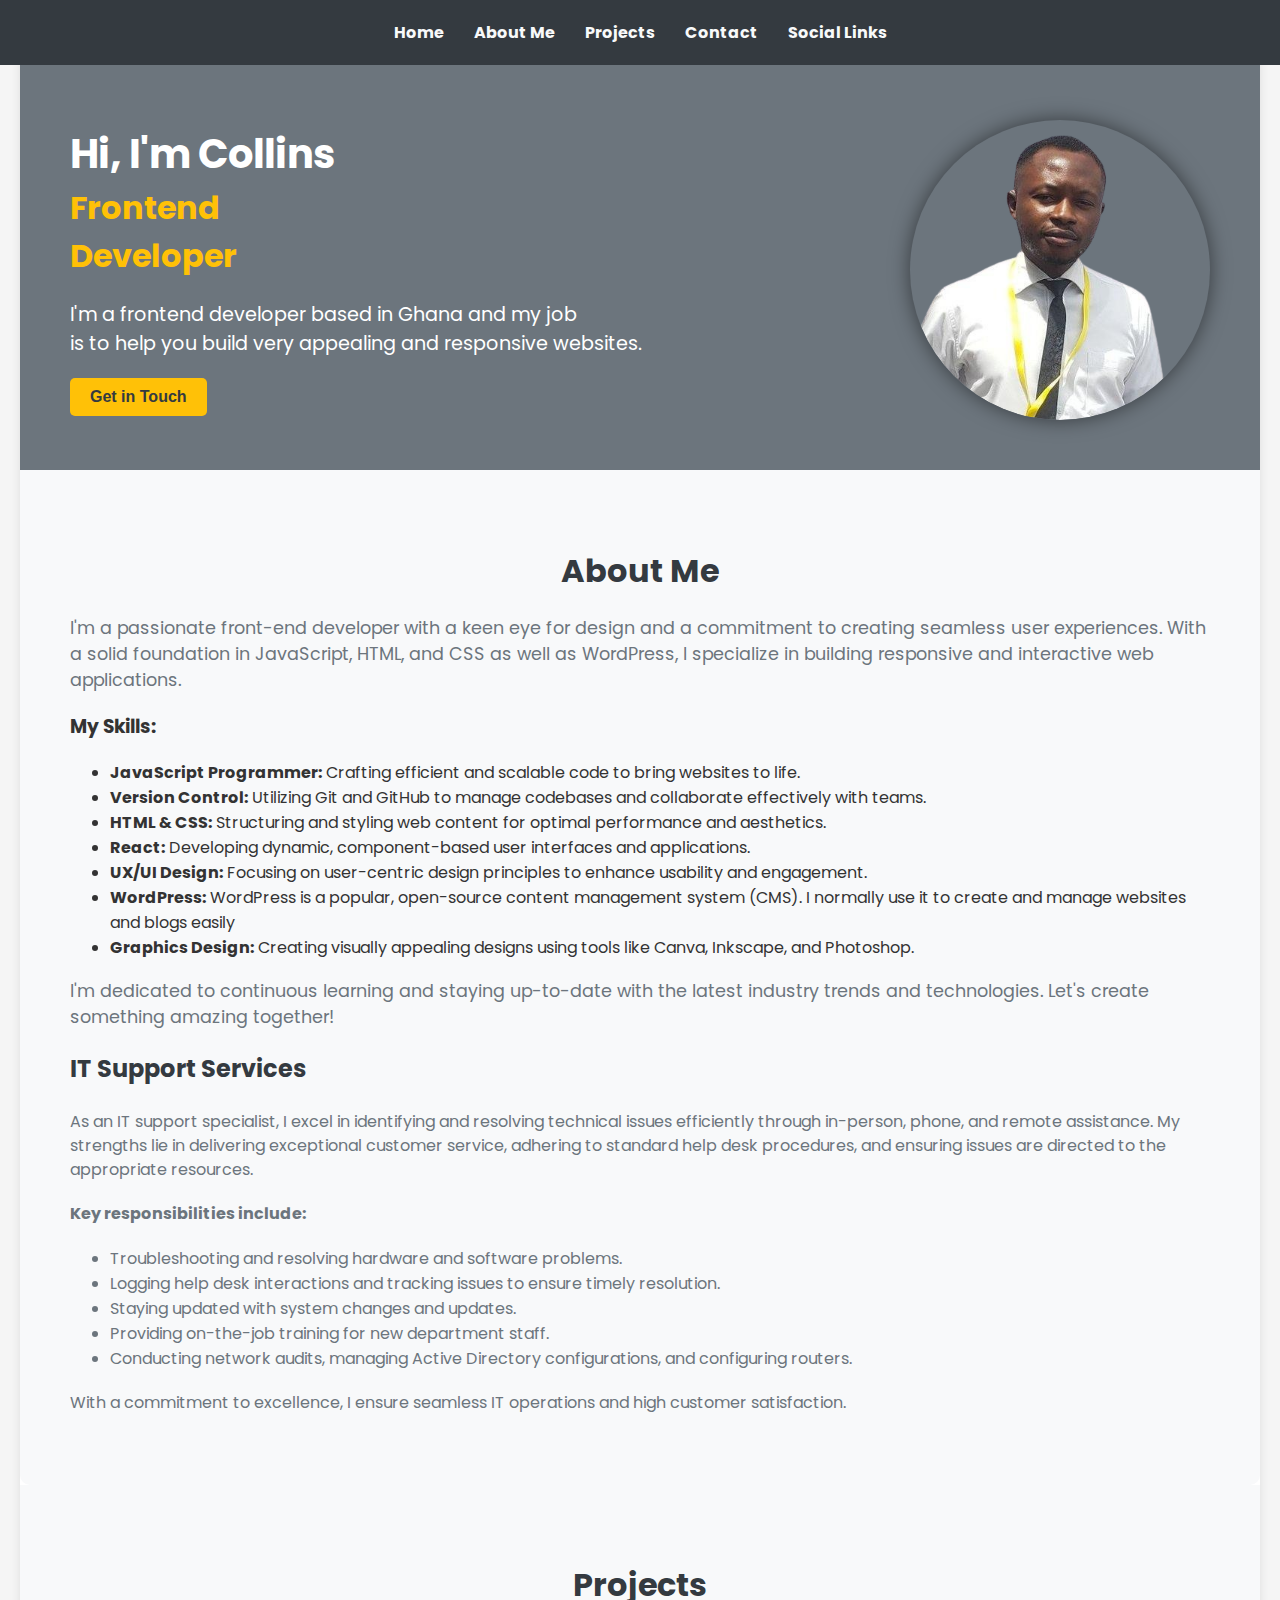
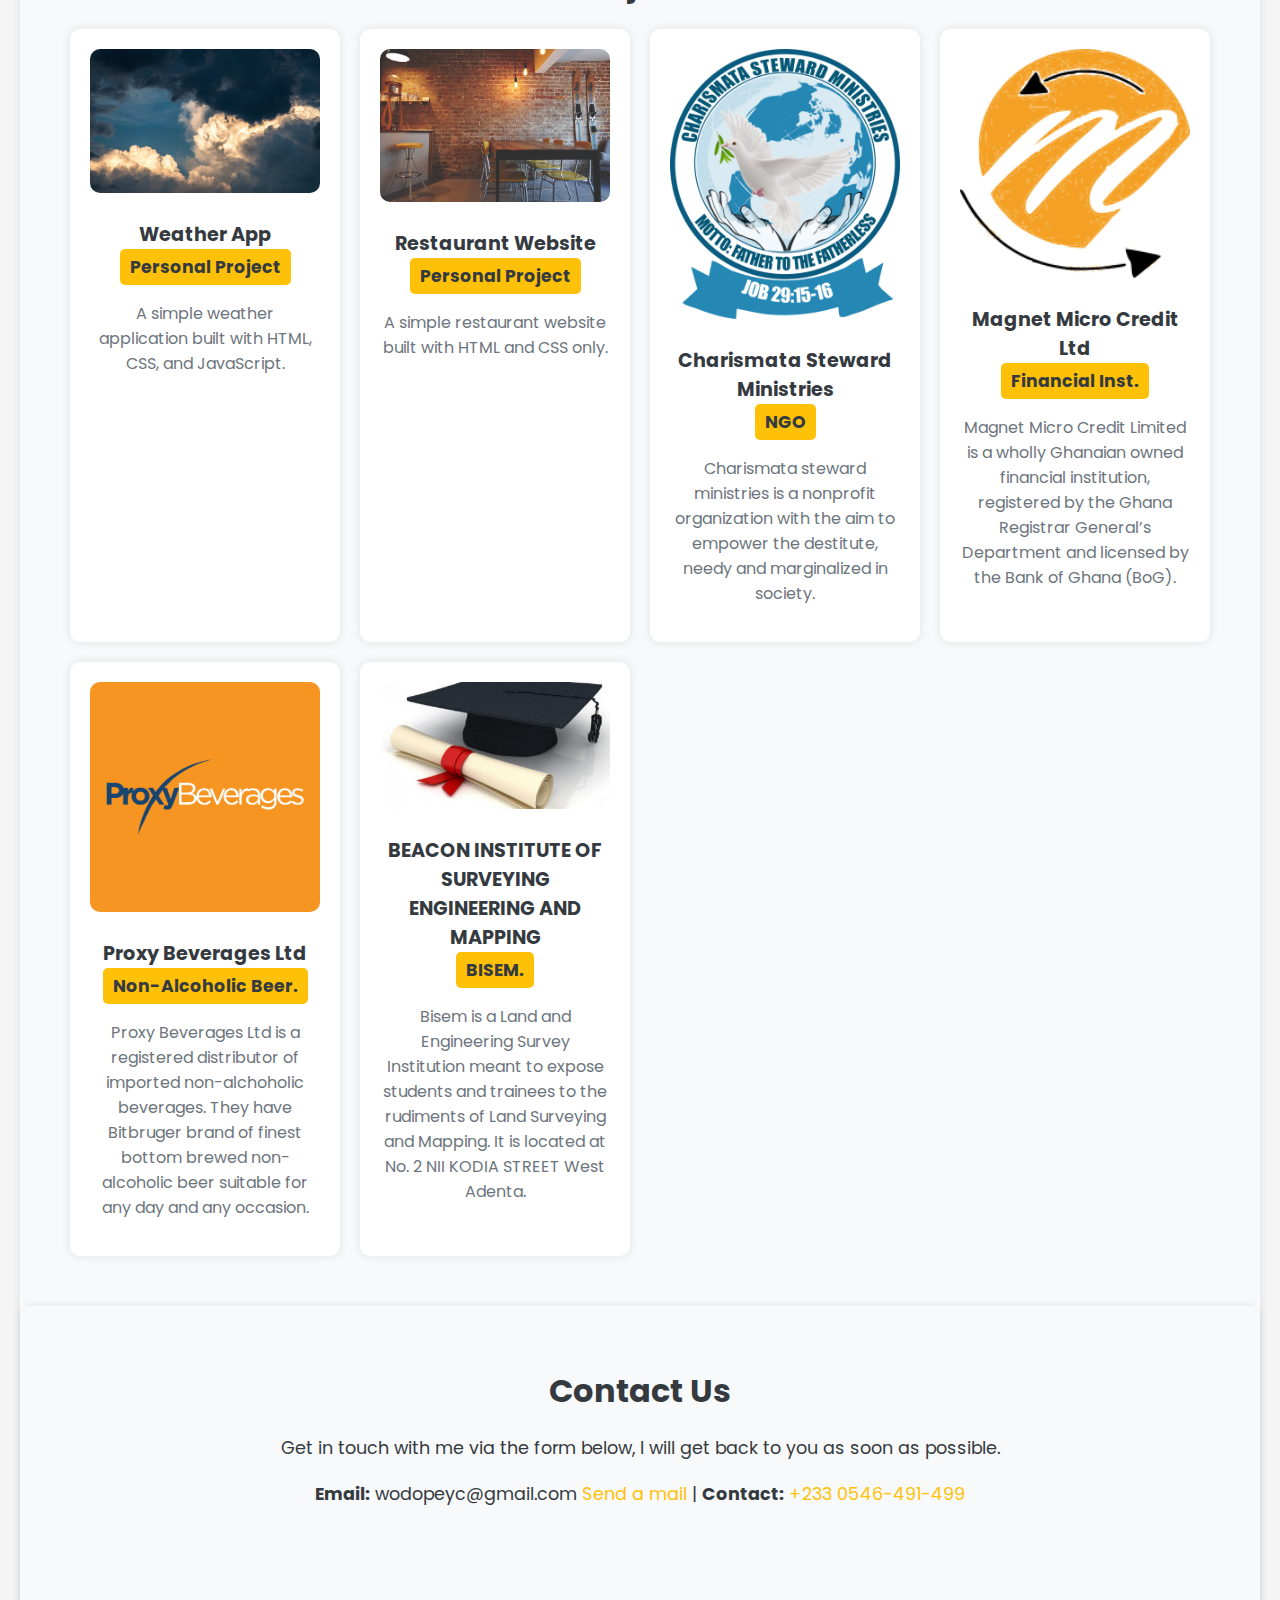
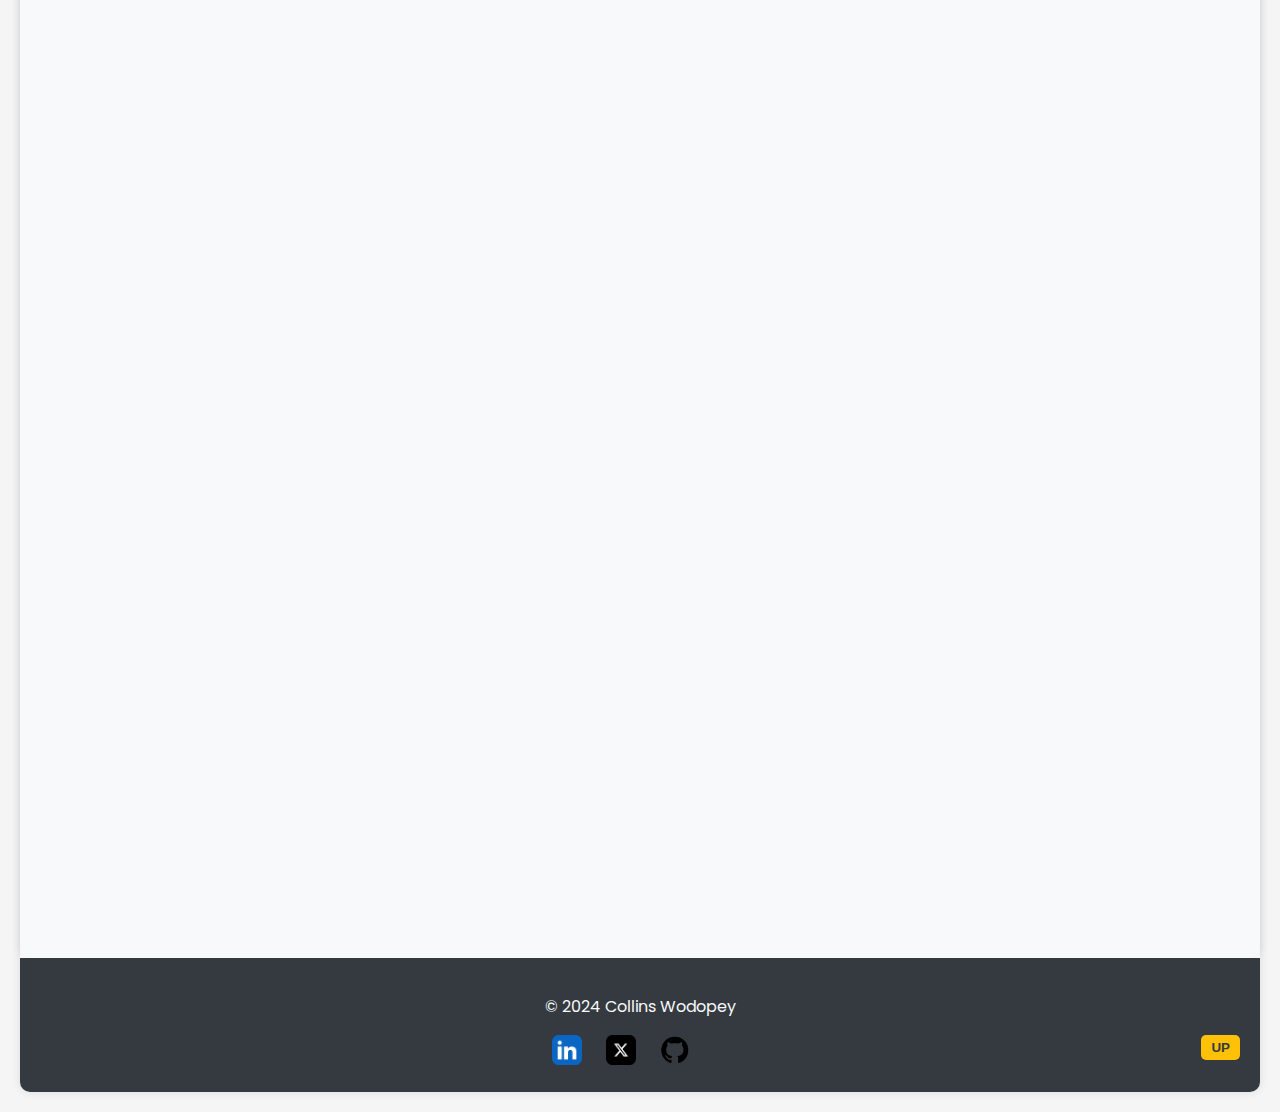
<file: index.html>
<!DOCTYPE html>
<html lang="en">
<head>
    <meta charset="UTF-8">
    <meta name="viewport" content="width=device-width, initial-scale=1.0">
    <meta name="description" content="Collins Wodopey's portfolio showcasing frontend development, IT support, and graphic design projects.">
    <title>Collins' Portfolio</title>
    <link rel="stylesheet" href="./style.css">
    <link href="https://fonts.googleapis.com/css2?family=Poppins:wght@300;400;600&display=swap" rel="stylesheet">
</head>
<body>
    <div class="container">
        <header>
            <nav>
                <ul>
                    <li><a href="#hero" id="home">Home</a></li>
                    <li><a href="#about">About Me</a></li>
                    <li><a href="#projects">Projects</a></li>
                    <li><a href="#call">Contact</a></li>
                    <li><a href="#socials">Social Links</a></li>
                </ul>
            </nav>
        </header>

        <section id="hero" class="hero-section">
            <div class="hero-text">
                <h1>Hi, I'm Collins</h1>
                <h2>Frontend<br>Developer</h2>
                <p>I'm a frontend developer based in Ghana and my job<br> is to help you build very appealing and responsive websites.</p>
                <a href="#call">
                    <button class="get-in-touch"><strong>Get in Touch</strong></button>
                </a>
            </div>
            <div class="hero-image">
                <img src="./collins.png" alt="Collins' Photo" loading="lazy">
            </div>
        </section>

        <section id="about" class="about-section">
            <h2>About Me</h2>
            <p>I'm a passionate front-end developer with a keen eye for design and a commitment to creating seamless user experiences. With a solid foundation in JavaScript, HTML, and CSS as well as WordPress, I specialize in building responsive and interactive web applications.</p>

            <h3>My Skills:</h3>
            <ul>
                <li><strong>JavaScript Programmer:</strong> Crafting efficient and scalable code to bring websites to life.</li>
                <li><strong>Version Control:</strong> Utilizing Git and GitHub to manage codebases and collaborate effectively with teams.</li>
                <li><strong>HTML & CSS:</strong> Structuring and styling web content for optimal performance and aesthetics.</li>
                <li><strong>React:</strong> Developing dynamic, component-based user interfaces and applications.</li>
                <li><strong>UX/UI Design:</strong> Focusing on user-centric design principles to enhance usability and engagement.</li>
                <li><strong>WordPress:</strong> WordPress is a popular, open-source content management system (CMS). I normally use it to create and manage websites and blogs easily</li>
                <li><strong>Graphics Design:</strong> Creating visually appealing designs using tools like Canva, Inkscape, and Photoshop.</li>
            </ul>
            <p>I'm dedicated to continuous learning and staying up-to-date with the latest industry trends and technologies. Let's create something amazing together!</p>

            <div class="skills-experience">
                <h3>IT Support Services</h3>
                <p>As an IT support specialist, I excel in identifying and resolving technical issues efficiently through in-person, phone, and remote assistance. My strengths lie in delivering exceptional customer service, adhering to standard help desk procedures, and ensuring issues are directed to the appropriate resources.</p>
                <p><strong>Key responsibilities include:</strong></p>
                <ul>
                    <li>Troubleshooting and resolving hardware and software problems.</li>
                    <li>Logging help desk interactions and tracking issues to ensure timely resolution.</li>
                    <li>Staying updated with system changes and updates.</li>
                    <li>Providing on-the-job training for new department staff.</li>
                    <li>Conducting network audits, managing Active Directory configurations, and configuring routers.</li>
                </ul>
                <p>With a commitment to excellence, I ensure seamless IT operations and high customer satisfaction.</p>
            </div>
        </section>

        <section id="projects" class="projects-section">
            <h2>Projects</h2>
            <div class="project-cards">
                <!-- Example project card -->
                <div class="project-card">
                    <a href="https://collinswod.github.io/weather-app/">
                        <img src="./cloudimage.jpg" alt="Project 1">
                    </a>
                    <h4>Weather App<br> <span>Personal Project</span> </h4>
                    <p>A simple weather application built with HTML, CSS, and JavaScript.</p>
                </div>
                <div class="project-card">
                    <a href="https://html-css-project.web.app/">
                        <img src="./restuarant.jpg" alt="Project 2">
                    </a>
                    <h4>Restaurant Website<br><span>Personal Project</span></h4>
                    <p>A simple restaurant website built with HTML and CSS only.</p>
                </div>
                <div class="project-card">
                    <a href="https://charismatastewardministries.org/" target="_blank">
                        <img src="./charismata-logo.png" alt="Charismata">
                    </a>
                    <h4>Charismata Steward Ministries<br><span>NGO</span></h4>
                    <p>Charismata steward ministries is a nonprofit organization with the aim to empower the destitute, needy and marginalized in society.</p>
                </div>
                <div class="project-card">
                    <a href="https://www.magnetmoneygh.com/" target="_blank">
                        <img src="./logo-magnet.png" alt="Magnet-logo">
                    </a>
                    <h4>Magnet Micro Credit Ltd<br><span>Financial Inst.</span></h4>
                    <p>Magnet Micro Credit Limited is a wholly Ghanaian owned financial institution, registered by the Ghana Registrar General’s Department and licensed by the Bank of Ghana (BoG).</p>
                </div>

                <div class="project-card">
                    <a href="https://www.probevs.com/" target="_blank">
                        <img src="./probevs-logo.jpg" alt="Probevs-logo">
                    </a>
                    <h4>Proxy Beverages Ltd<br><span>Non-Alcoholic Beer.</span></h4>
                    <p>Proxy Beverages Ltd is a registered distributor of imported non-alchoholic beverages. 
                    They have Bitbruger brand of finest bottom brewed non-alcoholic beer suitable for any day and any occasion.
                    </p>
                </div>

                    <div class="project-card">
                    <a href="https://www.bisem.edu.gh" target="_blank">
                        <img src="./bisem-logo.jpg" alt="Bisem-logo">
                    </a>
                    <h4>BEACON INSTITUTE OF SURVEYING ENGINEERING AND MAPPING<br><span>BISEM.</span></h4>
                    <p> Bisem is a Land and Engineering Survey Institution meant to expose students and trainees to the rudiments of Land Surveying and Mapping. It is located at No. 2 NII KODIA STREET West Adenta.
                    </p>
                </div>


            </div>
        </section>

        <section id="call" class="contact-section">
            <h1>Contact Us</h1>
            <p>Get in touch with me via the form below, I will get back to you as soon as possible.</p>
            <p><strong>Email:</strong> wodopeyc@gmail.com <span><a href="mailto:wodopeyc@gmail.com">Send a mail</a></span> | <strong>Contact:</strong> <a href="tel:+233-054-649-1499">+233 0546-491-499</a></p><br>
            <iframe src="https://forms.gle/E9fGCyBE8dXA5fky9" width="640" height="959" frameborder="0" marginheight="0" marginwidth="0">Loading…</iframe>
        </section>

        <footer id="socials">
            <p>&copy; 2024 Collins Wodopey</p>
            <div class="social-links">
                <a href="https://www.linkedin.com/in/collins-wodopey-5789c" target="_blank" rel="noopener noreferrer"><img src="./linkedin-app-icon.png" alt="LinkedIn"></a>
                <a href="https://twitter.com/CollinsWodopey" target="_blank" rel="noopener noreferrer"><img src="./x-social-media-logo-icon.png" alt="X"></a>
                <a href="https://github.com/collinswod" target="_blank" rel="noopener noreferrer"><img src="./github-icon.png" alt="GitHub"></a>
                
                <a href="index.html">
                    <button class="move-up">UP</button>
                </a>
            </div>
        </footer>
    </div>
    <script src="script.js"></script>
</body>
</html>
</file>
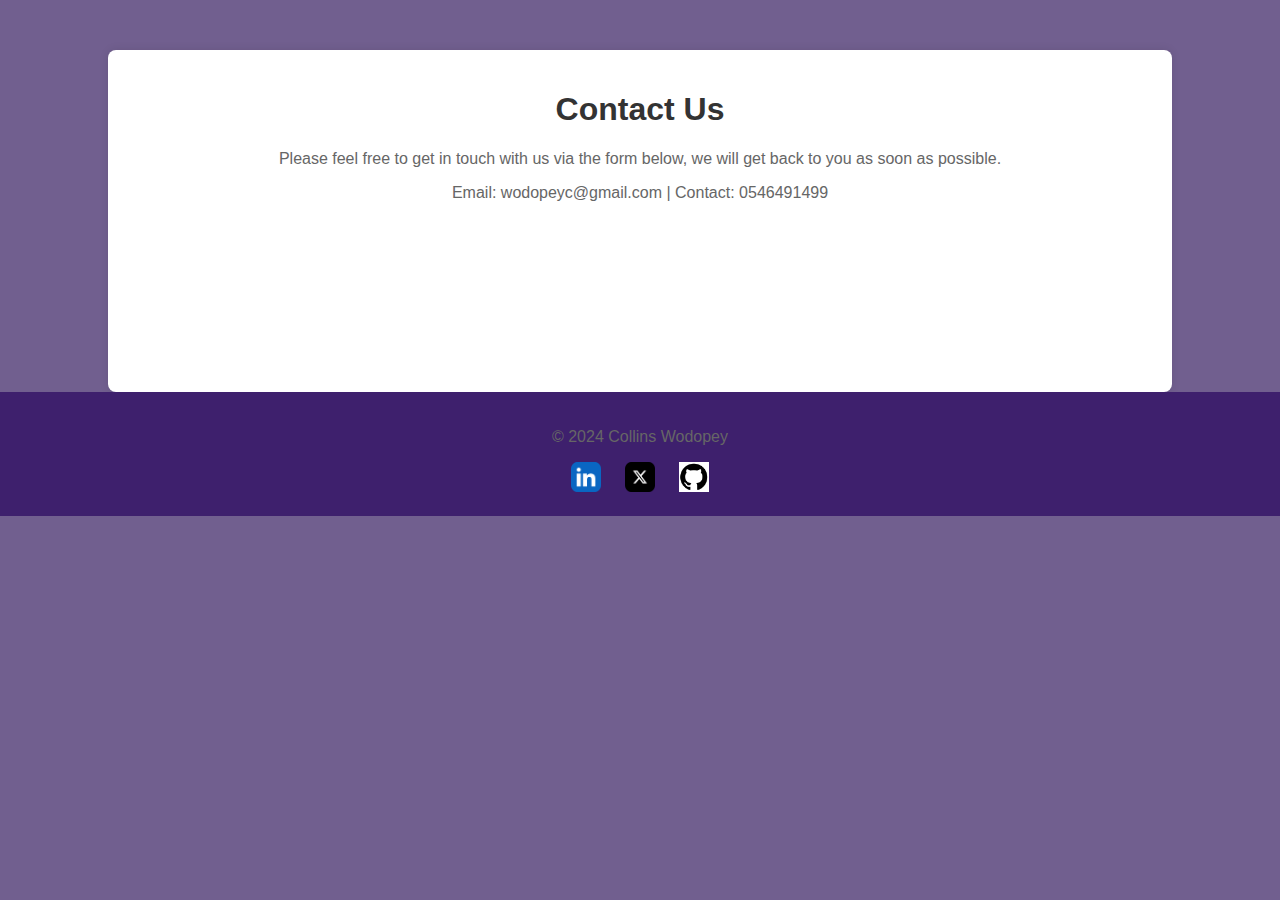
<file: contact.html>
<!DOCTYPE html>
<html lang="en">
<head>
    <meta charset="UTF-8">
    <meta name="viewport" content="width=device-width, initial-scale=1.0">
    <title>Contact Us</title>
    <style>
        body {
            font-family: Arial, sans-serif;
            margin: 0;
            padding: 0;
            background-color: #f4f4f4;
        }
        .container {
            width: 80%;
            margin: 0 auto;
            padding: 20px;
            background-color: #fff;
            box-shadow: 0 0 10px rgba(0, 0, 0, 0.1);
            border-radius: 8px;
            margin-top: 50px;
        }
        h1 {
            text-align: center;
            color: #333;
        }
        p {
            text-align: center;
            color: #666;
        }
        .form-container {
            margin-top: 20px;
            display: flex;
            justify-content: center;
        }
        iframe.usercoment {
            border: 1px solid #ccc;
            border-radius: 8px;
        }
    </style>
    <link rel="stylesheet" href="styles.css">
</head>
<body>

    
    <div class="container">
        <h1>Contact Us</h1>
        <p>Please feel free to get in touch with us via the form below, we will get back to you as soon as possible.</p>
        <p>Email: wodopeyc@gmail.com | Contact: 0546491499</p>
        <div class="form-container">
            <iframe src="https://docs.google.com/forms/d/e/1FAIpQLSetgLgAaAOy4vJzeG1YwcToeqDA4u_oHNmDpZ-aahFnb_mJWA/viewform?embedded=true" width="640" height="959" frameborder="0" marginheight="0" marginwidth="0">Loading…</iframe>
        </div>
    </div>

    <footer>
        <p>&copy; 2024 Collins Wodopey</p>
        <div class="social-links">
            <a href="https://www.linkedin.com/in/collins-wodopey-5789c"><img src="./linkedin-app-icon.png" alt="LinkedIn"></a>
            <a href="https://twitter.com/CollinsWodopey"><img src="./x-social-media-logo-icon.png" alt="X"></a>
            <a href="https://github.com/collinswod"><img src="./github-icon.png" alt="GitHub" style="background-color: #fff;"></a>
        </div>
    </footer>

</body>
</html>
</file>
<file: style.css>
body {
    font-family: 'Poppins', sans-serif;
    background-color: #f5f5f5;
    color: #333;
    margin: 0;
    padding: 0;
    overflow-x: hidden; /* Prevent horizontal scrolling */
}

.container {
    margin: 20px;
    background-color: #fff;
    border-radius: 10px;
    box-shadow: 0 0 10px rgba(0, 0, 0, 0.1);
}

header {
    position: fixed;
    top: 0;
    left: 0;
    width: 100%; /* Fixed the width to ensure it doesn't overflow */
    background-color: #343a40;
    padding: 20px;
    text-align: center;
    z-index: 1000;
    box-sizing: border-box; /* Include padding and border in the width */
}

nav ul {
    list-style: none;
    padding: 0;
    margin: 0;
    display: flex;
    justify-content: center;
    flex-wrap: wrap; /* Adjust layout for smaller screens */
}

nav ul li {
    margin: 0 15px;
}

nav ul li a {
    color: #f8f9fa;
    text-decoration: none;
    font-weight: bold;
    font-size: 1em;
    transition: color 0.3s;
}

nav ul li a:hover {
    color: #ffc107;
}

.hero-section {
    display: flex;
    justify-content: space-between;
    align-items: center;
    flex-wrap: wrap; /* Adjust for smaller screens */
    padding: 100px 50px 50px 50px;
    background-color: #6c757d;
    border-top-left-radius: 10px;
    border-top-right-radius: 10px;
}

.hero-text h1 {
    font-size: 2.5em;
    color: #fff;
    margin: 0;
}

.hero-text h2 {
    font-size: 2em;
    color: #ffc107;
    margin: 0;
}

.hero-text p {
    font-size: 1.2em;
    color: #fff;
    margin-top: 20px;
}

.get-in-touch {
    padding: 10px 20px;
    border-radius: 5px;
    background-color: #ffc107;
    color: #343a40;
    cursor: pointer;
    font-size: 1em;
    border: none;
    transition: background-color 0.3s, color 0.3s;
}

.get-in-touch:hover {
    background-color: #343a40;
    color: #ffc107;
}

.hero-image {
    width: 300px;
    height: 300px;
    display: flex;
    justify-content: center;
    align-items: center;
    box-shadow: 0 0 20px rgba(0, 0, 0, 0.5);
    border-radius: 50%;
    overflow: hidden; /* Ensure the image doesn't overflow */
}

.hero-image img {
    border-radius: 50%;
    width: 100%;
    height: 100%;
}

.about-section, .projects-section {
    padding: 50px;
    background-color: #f8f9fa;
    border-bottom-left-radius: 10px;
    border-bottom-right-radius: 10px;
}

.about-section h2, .projects-section h2 {
    font-size: 2em;
    color: #343a40;
    text-align: center;
    margin-bottom: 20px;
}

.about-section p {
    font-size: 1.1em;
    color: #6c757d;
    line-height: 1.5;
}

.skills-experience h3 {
    font-size: 1.5em;
    color: #343a40;
    margin-top: 20px;
}

.skills-experience p, .skills-experience ul {
    font-size: 1em;
    color: #6c757d;
    margin-bottom: 20px;
}

.project-cards {
    display: grid;
    grid-template-columns: repeat(4, 1fr);
    gap: 20px;
}

.project-card {
    background-color: #fff;
    padding: 20px;
    border-radius: 10px;
    text-align: center;
    color: #343a40;
    box-shadow: 0 0 10px rgba(0, 0, 0, 0.1);
    transition: transform 0.3s;
}

.project-card img {
    width: 100%;
    border-radius: 10px;
    margin-bottom: 10px;
}

.project-card h4 {
    font-size: 1.2em;
    margin: 10px 0;
}

.project-card span {
    display: inline-block;
    background-color: #ffc107;
    color: #343a40;
    padding: 5px 10px;
    border-radius: 5px;
    font-size: 0.9em;
}

.project-card p {
    font-size: 1em;
    color: #6c757d;
}

.project-card:hover {
    transform: scale(1.05);
}

.contact-section {
    background-color: #f8f9fa;
    color: #343a40;
    padding: 40px;
    border-radius: 10px;
    box-shadow: 0 0 10px rgba(0, 0, 0, 0.1);
    text-align: center;
}

.contact-section h1 {
    font-size: 2em;
    margin-bottom: 20px;
}

.contact-section p {
    font-size: 1.1em;
    margin-bottom: 20px;
}

.contact-section a {
    color: #ffc107;
    text-decoration: none;
}

footer {
    background-color: #343a40;
    color: #f8f9fa;
    text-align: center;
    padding: 20px;
    border-bottom-left-radius: 10px;
    border-bottom-right-radius: 10px;
}

.social-links img {
    width: 30px;
    margin: 0 10px;
}

.move-up {
    float: right;
    padding: 5px 10px;
    border-radius: 5px;
    background-color: #ffc107;
    color: #343a40;
    font-weight: bold;
    border: none;
    cursor: pointer;
    transition: background-color 0.3s, color 0.3s;
}

.move-up:hover {
    background-color: #343a40;
    color: #ffc107;
}

/* Media Queries */
@media (max-width: 1200px) {
    .project-cards {
        grid-template-columns: repeat(3, 1fr);
    }
}

@media (max-width: 992px) {
    .hero-section {
        flex-direction: column;
        text-align: center;
        padding: 195px 30px 30px 30px;
    }

    .hero-text {
        margin-bottom: 20px;
    }

    .project-cards {
        grid-template-columns: repeat(2, 1fr);
    }

    nav ul li {
        margin: 10px;
    }
}

@media (max-width: 768px) {
    nav ul {
        flex-direction: column;
        text-align: center;
    }

    .project-cards {
        grid-template-columns: 1fr;
    }

    .contact-section {
        padding: 30px;
    }

    header {
        padding: 10px;
    }
}

@media (max-width: 576px) {
    .hero-text h1 {
        font-size: 2em;
    }

    .hero-text h2 {
        font-size: 1.5em;
    }

    .hero-text p, .hero-text .get-in-touch {
        font-size: 0.9em;
    }

    iframe {
        width: 100%;
    }
}

@media (max-width: 512px) {
    .hero-text h1 {
        font-size: 2em;
    }

    .hero-text h2 {
        font-size: 1.5em;
    }

    iframe {
        width: 100%;
    }
}
</file>
<file: styles.css>
body {
    font-family: 'Poppins', sans-serif;
    background-color: #715f8f;
    color: #ffffff;
    margin: 0;
    padding: 0;
    
}

header {
    background-color: #e0b0ff;
    padding: 20px;
    text-align: center;
}

nav ul {
    list-style: none;
    padding: 0;
    text-align: center;
}

nav ul li {
    display: inline;
    margin: 0 15px;
    font-size: 18px;
    font-weight: bold;
}

nav ul li a {
    color: #3e206d;
    text-decoration: none;
}

.hero-section {
    display: flex;
    justify-content: space-between;
    align-items: center;
    padding: 50px;
    background-color: #5a2a8e;
}

.hero-text h1, .hero-text h2 {
    margin: 0;
}

.hero-text h1 {
    font-size: 2.5em;
    color: #e0b0ff;
}

.hero-text h2 {
    font-size: 2em;
    color: #ffffff;
}

.hero-text p {
    font-size: 1.2em;
    color: #f0e68c;
}

.hero-text .get-in-touch {
    padding: 10px 20px;
    border-radius: 5px;
    background-color: #efbc3b;
    color: #fff;
    cursor: pointer;
    font-size: 1em;
}

.get-in-touch:hover{
    background-color: #fff;
    color: #efbc3b;
}

.hero-image {
    position: relative;
    width: 250px;
    height: 250px;
    border-radius: 50%;
    border: 3px solid #fcfcfcc6;
    display: flex;
    justify-content: center;
    align-items: center;
}

.hero-image img {
    border-radius: 50%;
    border: 10px solid #fff;
    width: 200px;
    height: 200px;
}

.about-section, .projects-section {
    padding: 50px;
    background-color: rgba(90, 42, 141,0.1);
}

.projects-section{
    background-color: rgb(90, 42, 141);
    
}

.about-section{
    font-size: 16px;
}

.about-section h2, .projects-section h2 {
    font-size: 2em;
    color: #e0b0ff;
}


.skills-experience p {
    font-size: 1em;
    color: #f0e68c;
}

/*.skills-experience p:hover {
    background-color: #8658a4;
    width: fit-content;
}*/

.project-cards {
    display: grid;
    grid-template-columns: repeat(4, 1fr);
    gap: 20px;
    width: 100%;
}

.project-card {
    background-color: #ffffff;
    padding: 20px;
    border-radius: 10px;
    text-align: center;
    color: black;
}

.project-card img {
    width: 85%;
    border-radius: 10px;
    transition: transform 0.3s;
}

.project-card img:hover {
    transform: scale(1.1);
}

footer {
    background-color: #3e206d;
    color: #ffffff;
    text-align: center;
    padding: 20px;
}

.social-links img {
    width: 30px;
    margin: 0 10px;
}

.contact-section {
    display: block;
    justify-content: center;
    width: 50%;
    height: 40em;
    max-width: 800px;
    margin: 50px auto;
    padding: 20px;
    font-size: 1em;
    border: 1px solid #ccc;
    border-radius: 10px;
    box-shadow: 0 0 10px rgba(0, 0, 0, 0.1);
    background-color: #fff;
    color: #3e206d;
    text-align: center;
}

textarea {
    width: 100%;
    padding: 10px;
    margin-bottom: 10px;
    border-radius: 5px;
    box-sizing: border-box;
}

input[type="text"], input[type="email"], textarea {
    border: 1px solid #ccc;
}

.contact-submit {
    background-color: #daa520;
    border: none;
    cursor: pointer;
    color: #fff;
    font-size: 1em;
}

.contact-submit:hover {
    border: 1px solid #fff;
    background-color: #5a2a8e;
    color: #fff;
}

textarea {
    height: 150px;
    resize: vertical;
    font-size: 1em;
}

.contact-submit, input, textarea {
    width: 100%;
    padding: 10px;
    margin-bottom: 10px;
    border-radius: 5px;
    box-sizing: border-box;
    font-size: 1em;
}

iframe {
    height: 50%;
}

.move-up{
    float: right;
    padding: 5px;
    border-radius: 5px;
    margin-top: 10px;
    background-color: #5a2a8e;
    color: #fff;
    font-weight: bold;
}
.move-up:hover{
    background-color: goldenrod;
    color: #fff;
}

/* Media Queries */

@media (max-width: 1200px) {
    .project-cards {
        grid-template-columns: repeat(3, 1fr);
    }
}

@media (max-width: 992px) {
    .hero-section {
        flex-direction: column;
        text-align: center;
    }

    .hero-text {
        margin-bottom: 20px;
    }

    .project-cards {
        grid-template-columns: repeat(2, 1fr);
    }

    .contact-section {
        width: 45%;
        margin: 10px;
    }
}

@media (max-width: 768px) {
    nav ul li {
        display: block;
        margin: 10px 0;
    }

    .hero-section {
        padding: 30px;
    }

    .project-cards {
        grid-template-columns: 1fr;
    }

    .contact-section {
        width: 90%;
    }
}

@media (max-width: 576px) {
    .hero-text h1 {
        font-size: 2em;
    }

    .hero-text h2 {
        font-size: 1.5em;
    }

    .hero-text p, .hero-text .get-in-touch {
        font-size: 0.9em;
    }

    .hero-image {
        width: 200px;
        height: 200px;
    }

    .hero-image img {
        width: 150px;
        height: 150px;
    }

    .contact-section {
        width: 100%;
        padding: 10px;
    }

    iframe{
        width: 24.5em;
    }
}
</file>
